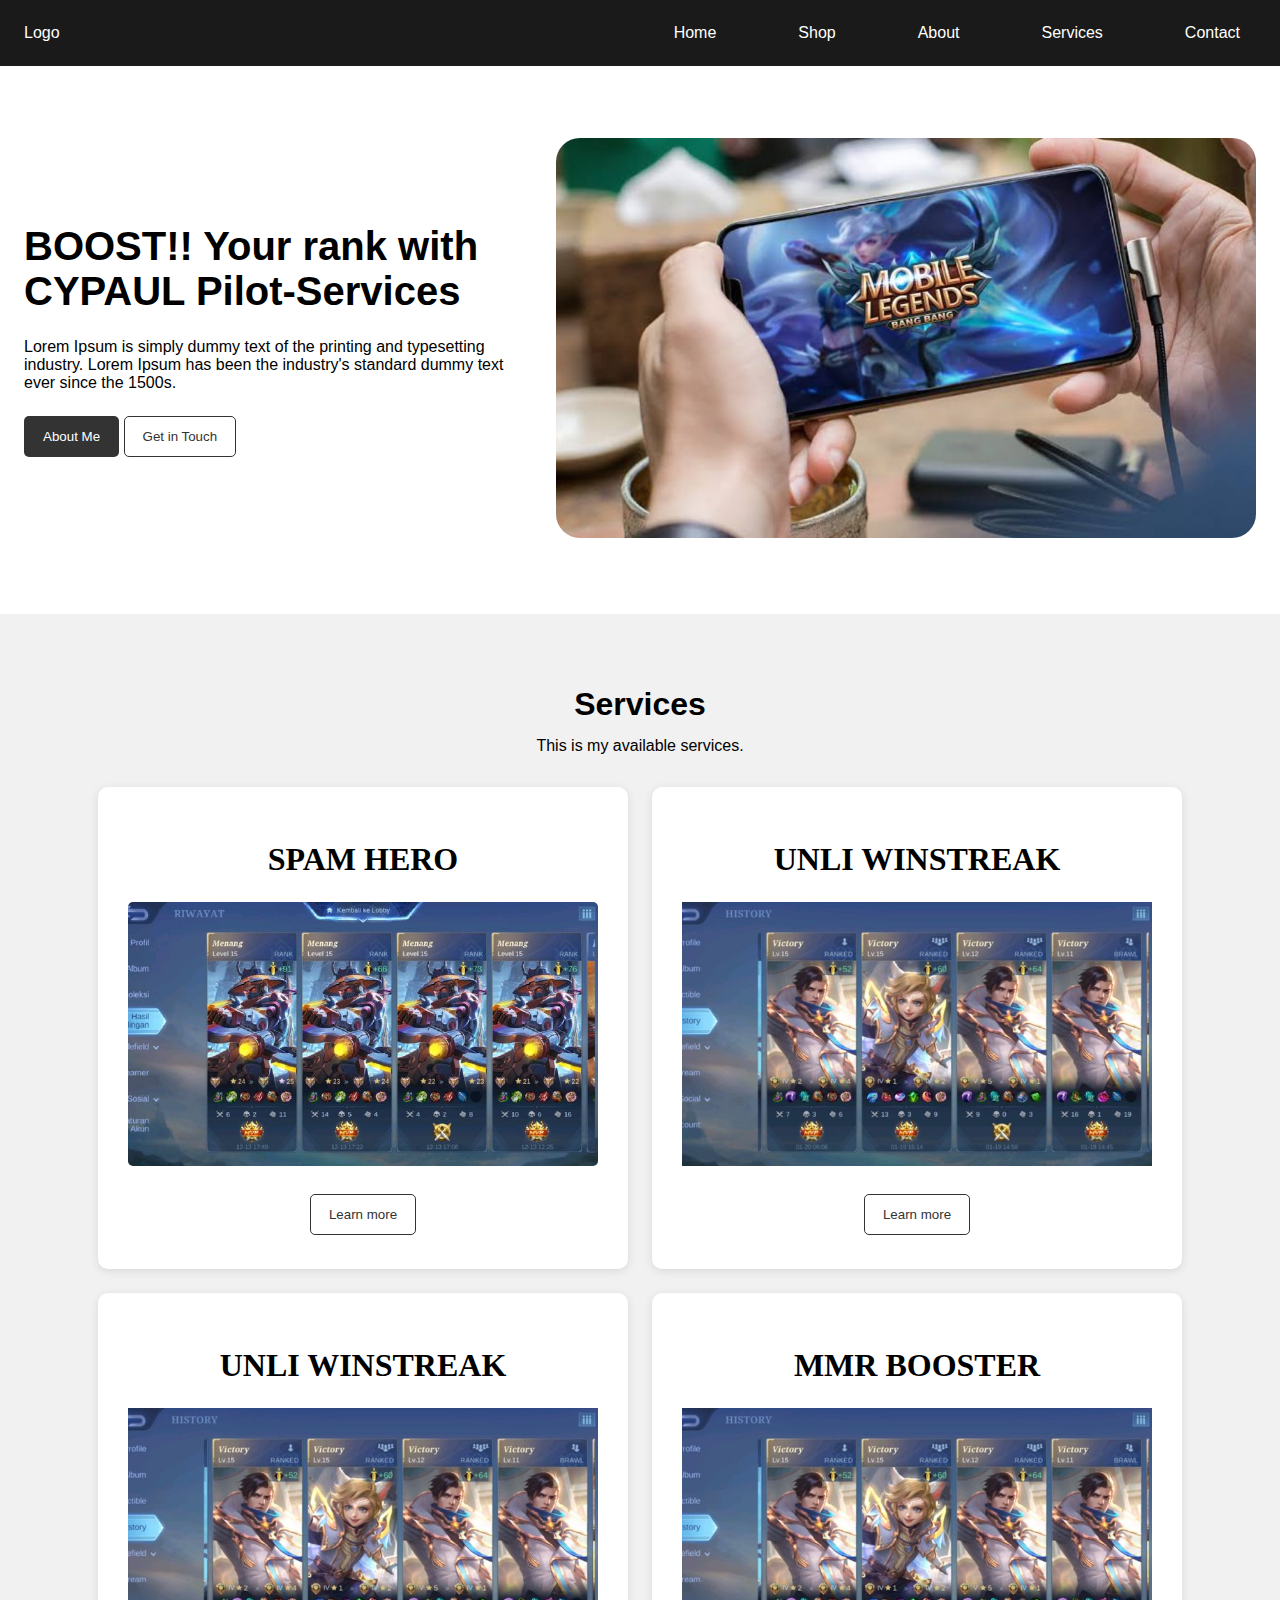
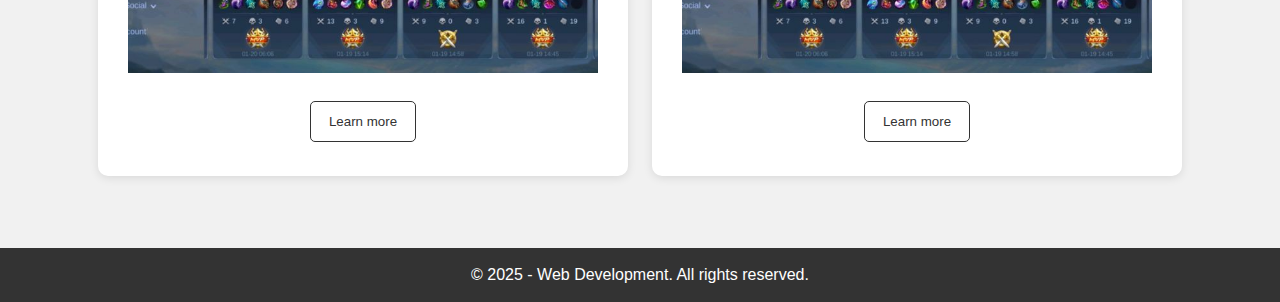
<file: index.html>
<!DOCTYPE html>
<html lang="en">

<head>
  <meta charset="UTF-8">
  <meta name="viewport" content="width=device-width, initial-scale=1.0">
  <title>1B Website - Home</title>
  <link rel="stylesheet" href="./assets/styles/style.css">
</head>

<body>
  <!-- Header -->
  <header id="header">
    <nav class="navbar container">
      <div>Logo</div>
      <input type="checkbox" class="menu-toggle" id="menu-toggle">
      <label for="menu-toggle" class="menu-btn">☰</label>
      <ul class="nav-links">
        <li><a href="./index.html"class="nav">Home</a></li>
        <li><a href="./pages/Shop.html"class="nav">Shop</a></li>
        <li><a href="./pages/about.html"class="nav">About</a></li>
        <li><a href="./pages/services.html"class="nav">Services</a></li>
        <li><a href="./pages/contact.html" class="nav">Contact</a></li>  
      </ul>
    </nav>
  </header>

  <!-- Main Content -->
  <main>
    <!-- Hero Banner Section -->
    <section id="hero-banner" class="container">
      <div class="hero-content">
        <h1>BOOST!! Your rank with CYPAUL Pilot-Services</h1>
        <p>Lorem Ipsum is simply dummy text of the printing and typesetting industry. Lorem Ipsum has been the
          industry's standard dummy text ever since the 1500s.</p>
        <div class="btn-group">
          <button class="primary-button">About Me</button>
          <button class="secondary-button">Get in Touch</button>
        </div>
      </div>

      <div class="hero-image">
        <img src="assets/image/Display.jpeg" alt="Hero Banner Image">
      </div>
    </section>

    <!-- Services Section -->
    <section id="services">
      <div class="container services-container">
        <div class="services-heading">
          <h2>Services</h2>
          <p>This is my available services.</p>
        </div>

        <div class="card-container">
          <!-- Card 1 -->
          <div class="card">
            <div class="card-header">
              <h1 class="text">SPAM HERO</h1>
              <img src="assets/image/Spam-hero.jpg" alt="Card Image" class="card-image1">
            </div>

            <div class="card-footer">
              <center><button class="secondary-button">Learn more</button></center>
            </div>
          </div>

          <!-- Card 2 -->
          <div class="card">
            <div class="card-header">
              <h1 class="text">UNLI WINSTREAK</h1>
              <img src="assets/image/Unliwinstreak.jpg" alt="Card Image">
            </div>

           

            <div class="card-footer">
             <center><button class="secondary-button">Learn more</button></center>
            </div>
          </div>

          <!-- Card3-->
          <div class="card">
            <div class="card-header">
              <h1 class="text">UNLI WINSTREAK</h1>
              <img src="assets/image/Unliwinstreak.jpg" alt="Card Image">
            </div>

           

            <div class="card-footer">
             <center><button class="secondary-button">Learn more</button></center>
            </div>
          </div>

          <!-- Card4-->
          <div class="card">
            <div class="card-header">
              <h1 class="text">MMR BOOSTER</h1>
              <img src="assets/image/Unliwinstreak.jpg" alt="Card Image">
            </div>  
            
            <div class="card-footer">
              <center><button class="secondary-button">Learn more</button></center>
            </div>
          </div>
        </div>
      </div>
    </section>
  </main>


  </div>
  <footer id="footer">
    <p>© 2025 - Web Development. All rights reserved.</p>
  </footer>
</body>

</html>
</file>
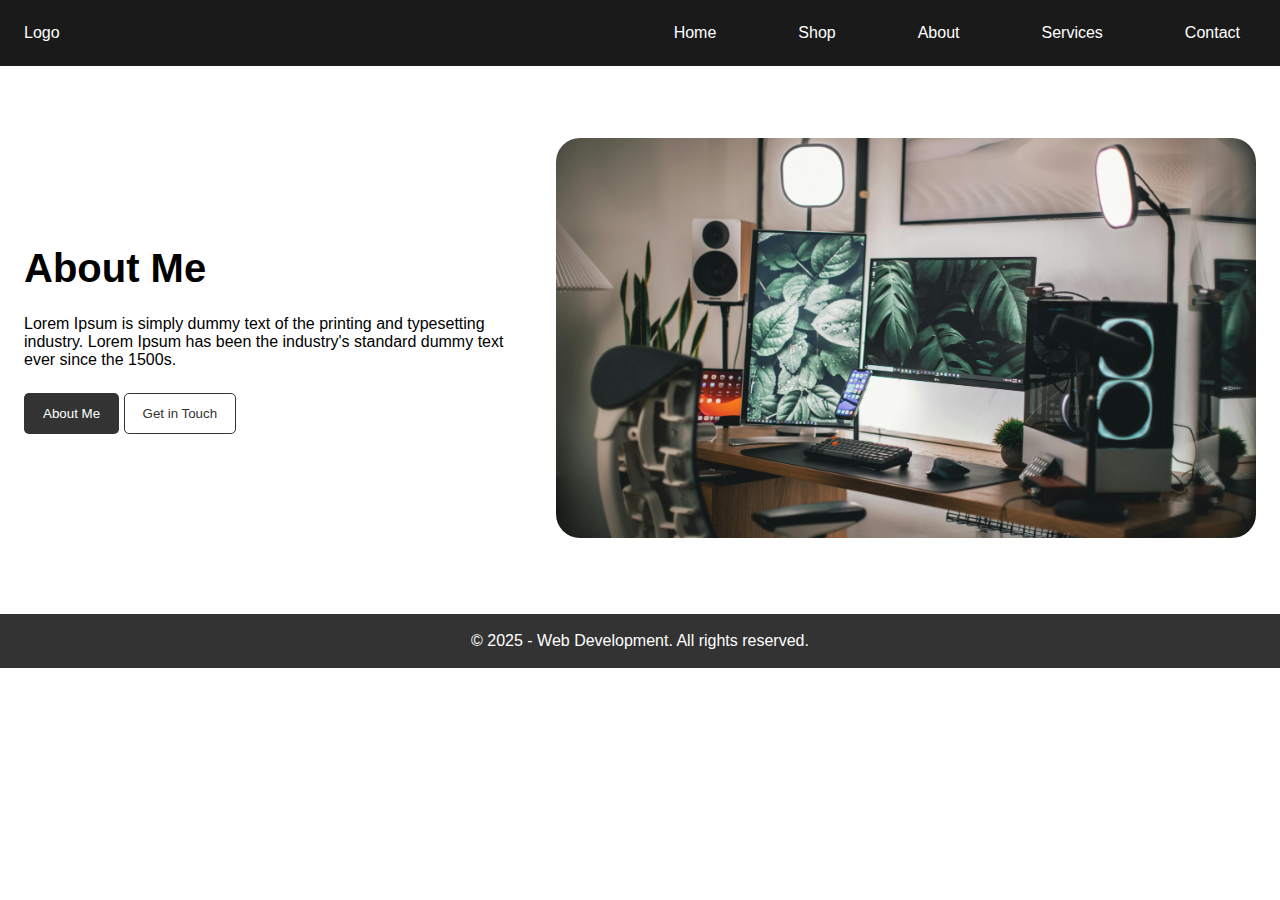
<file: pages/about.html>
<!DOCTYPE html>
<html lang="en">

<head>
  <meta charset="UTF-8">
  <meta name="viewport" content="width=device-width, initial-scale=1.0">
  <title>1B Website - About</title>
  <link rel="stylesheet" href="../assets/styles/style.css">
</head>

<body>
  <!-- Header -->
  <header id="header">
    <nav class="navbar container">
      <div>Logo</div>
      <input type="checkbox" class="menu-toggle" id="menu-toggle">
      <label for="menu-toggle" class="menu-btn">☰</label>
      <ul class="nav-links">
        <li><a href="../index.html" class="nav">Home</a></li>
        <li><a href="./Shop.html" class="nav">Shop</a></li>
        <li><a href="./about.html" class="nav">About</a></li>
        <li><a href="./services.html" class="nav">Services</a></li>
        <li><a href="./contact.html" class="nav">Contact</a></li>
      </ul>
    </nav>
  </header>

  <!-- Main Content -->
  <main>
    <!-- Hero Banner Section -->
    <section id="hero-banner" class="container">
      <div class="hero-content">
        <h1>About Me</h1>
        <p>Lorem Ipsum is simply dummy text of the printing and typesetting industry. Lorem Ipsum has been the
          industry's standard dummy text ever since the 1500s.</p>
        <div class="btn-group">
          <button class="primary-button">About Me</button>
          <button class="secondary-button">Get in Touch</button>
        </div>
      </div>

      <div class="hero-image">
        <img src="../assets/image/hero-banner-image.jpg" alt="Hero Banner Image">
      </div>
    </section>
  </main>

  <footer id="footer">
    <p>© 2025 - Web Development. All rights reserved.</p>
  </footer>
</body>

</html>
</file>
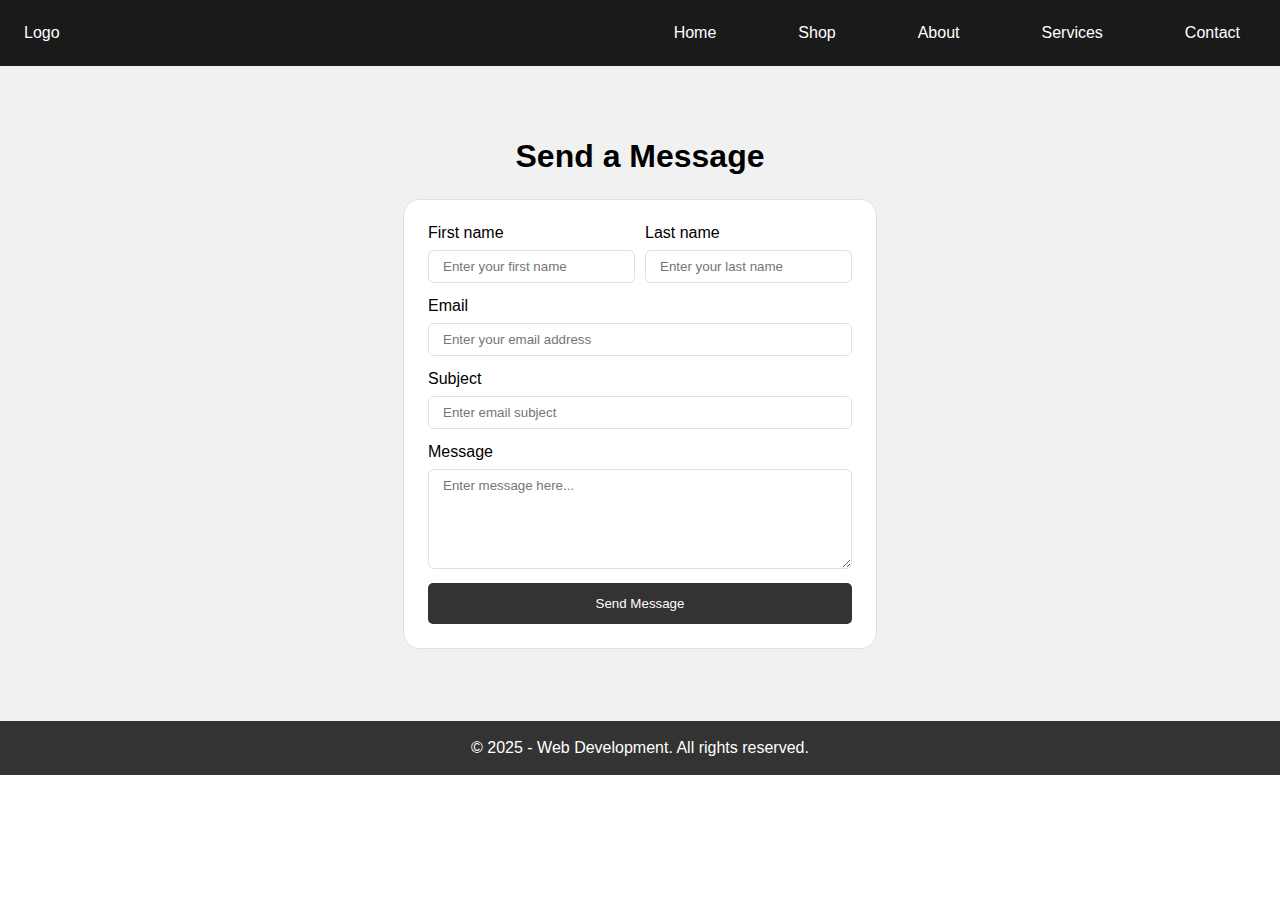
<file: pages/contact.html>
<!DOCTYPE html>
<html lang="en">

<head>
  <meta charset="UTF-8">
  <meta name="viewport" content="width=device-width, initial-scale=1.0">
  <title>1B Website - Contact</title>
  <link rel="stylesheet" href="../assets/styles/style.css">
</head>

<body>
  <!-- Header -->
  <header id="header">
    <nav class="navbar container">
      <div>Logo</div>
      <input type="checkbox" class="menu-toggle" id="menu-toggle">
      <label for="menu-toggle" class="menu-btn">☰</label>
      <ul class="nav-links">
        <li><a href="../index.html" class="nav">Home</a></li>
        <li><a href="./Shop.html" class="nav">Shop</a></li>
        <li><a href="./about.html" class="nav">About</a></li>
        <li><a href="./services.html" class="nav">Services</a></li>
        <li><a href="./contact.html" class="nav">Contact</a></li>
      </ul>
    </nav>
  </header>

  <!-- Main Content -->
  <main>
    <section id="contact">
      <div class="container">
        <h1 class="message">Send a Message</h1>

        <form action="./submission.html">
          <div class="fullname">
            <div class="form-group">
              <label for="firstName">First name</label>
              <input type="text" id="firstName" placeholder="Enter your first name" required>
            </div>
  
            <div class="form-group">
              <label for="lastName">Last name</label>
              <input type="text" id="lastName" placeholder="Enter your last name" required>
            </div>
          </div>

          <div class="form-group">
            <label for="email">Email</label>
            <input type="email" id="email" placeholder="Enter your email address" required>
          </div>

          <div class="form-group">
            <label for="subject">Subject</label>
            <input type="text" id="subject" placeholder="Enter email subject" required>
          </div>

          <div class="form-group">
            <label for="message">Message</label>
            <textarea id="message" placeholder="Enter message here..." required></textarea>
          </div>

          <button type="submit" class="primary-button">Send Message</button>
        </form>
       
      </div>
    </section>
  </main>

  <footer id="footer">
    <p>© 2025 - Web Development. All rights reserved.</p>
  </footer>
</body>

</html>
</file>
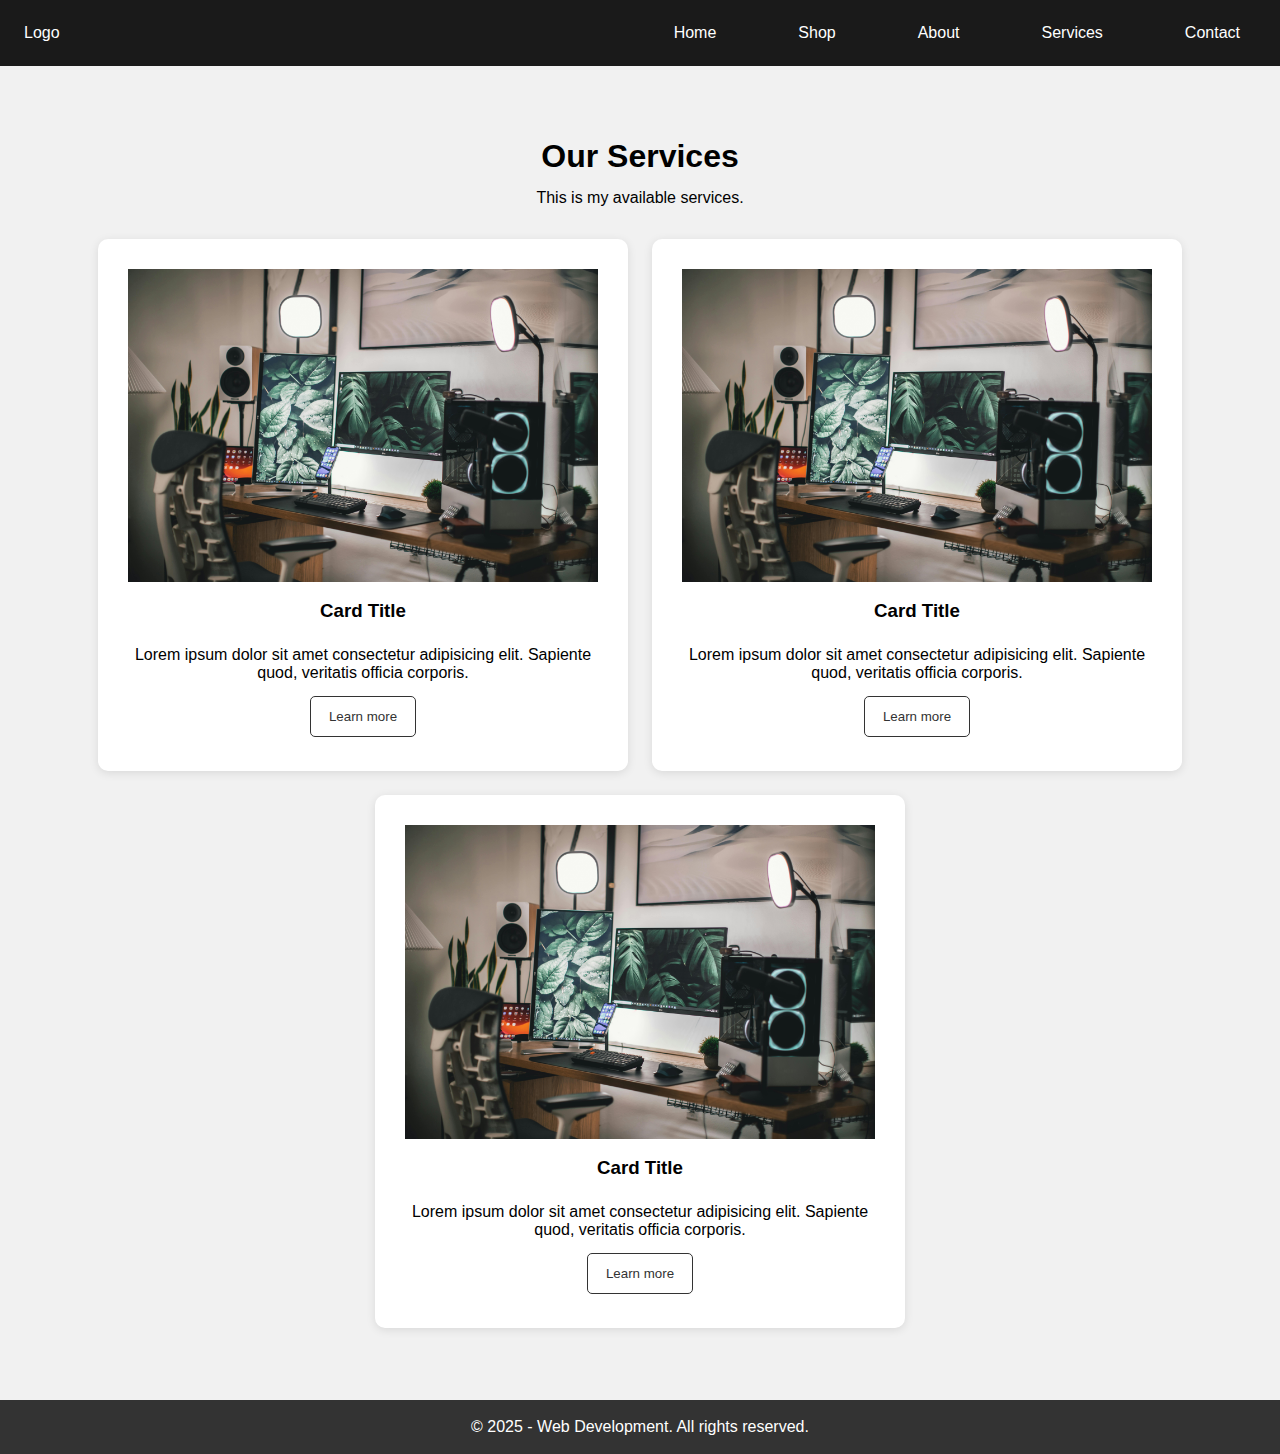
<file: pages/services.html>
<!DOCTYPE html>
<html lang="en">

<head>
  <meta charset="UTF-8">
  <meta name="viewport" content="width=device-width, initial-scale=1.0">
  <title>1B Website - Services</title>
  <link rel="stylesheet" href="../assets/styles/style.css">
</head>

<body>
  <!-- Header -->
  <header id="header">
    <nav class="navbar container">
      <div>Logo</div>
      <input type="checkbox" class="menu-toggle" id="menu-toggle">
      <label for="menu-toggle" class="menu-btn">☰</label>
      <ul class="nav-links">
        <li><a href="../index.html" class="nav">Home</a></li>
        <li><a href="./Shop.html" class="nav">Shop</a></li>
        <li><a href="./about.html" class="nav">About</a></li>
        <li><a href="./services.html" class="nav">Services</a></li>
        <li><a href="./contact.html" class="nav">Contact</a></li>
      </ul>
    </nav>
  </header>

  <!-- Main Content -->
  <main>
    <!-- Services Section -->
    <section id="services">
      <div class="container services-container">
        <div class="services-heading">
          <h2>Our Services</h2>
          <p>This is my available services.</p>
        </div>

        <div class="card-container">
          <!-- Card 1 -->
          <div class="card">
            <div class="card-header">
              <img src="../assets/image/hero-banner-image.jpg" alt="Card Image">
              <h3>Card Title</h3>
            </div>

            <div class="card-body">
              Lorem ipsum dolor sit amet consectetur adipisicing elit. Sapiente quod, veritatis officia corporis.
            </div>

            <div class="card-footer">
              <button class="secondary-button">Learn more</button>
            </div>
          </div>

          <!-- Card 2 -->
          <div class="card">
            <div class="card-header">
              <img src="../assets/image/hero-banner-image.jpg" alt="Card Image">
              <h3>Card Title</h3>
            </div>

            <div class="card-body">
              Lorem ipsum dolor sit amet consectetur adipisicing elit. Sapiente quod, veritatis officia corporis.
            </div>

            <div class="card-footer">
              <button class="secondary-button">Learn more</button>
            </div>
          </div>

          <!-- Card 3 -->
          <div class="card">
            <div class="card-header">
              <img src="../assets/image/hero-banner-image.jpg" alt="Card Image">
              <h3>Card Title</h3>
            </div>

            <div class="card-body">
              Lorem ipsum dolor sit amet consectetur adipisicing elit. Sapiente quod, veritatis officia corporis.
            </div>

            <div class="card-footer">
              <button class="secondary-button">Learn more</button>
            </div>
          </div>
        </div>
      </div>
    </section>
  </main>

  <footer id="footer">
    <p>© 2025 - Web Development. All rights reserved.</p>
  </footer>
</body>

</html>
</file>
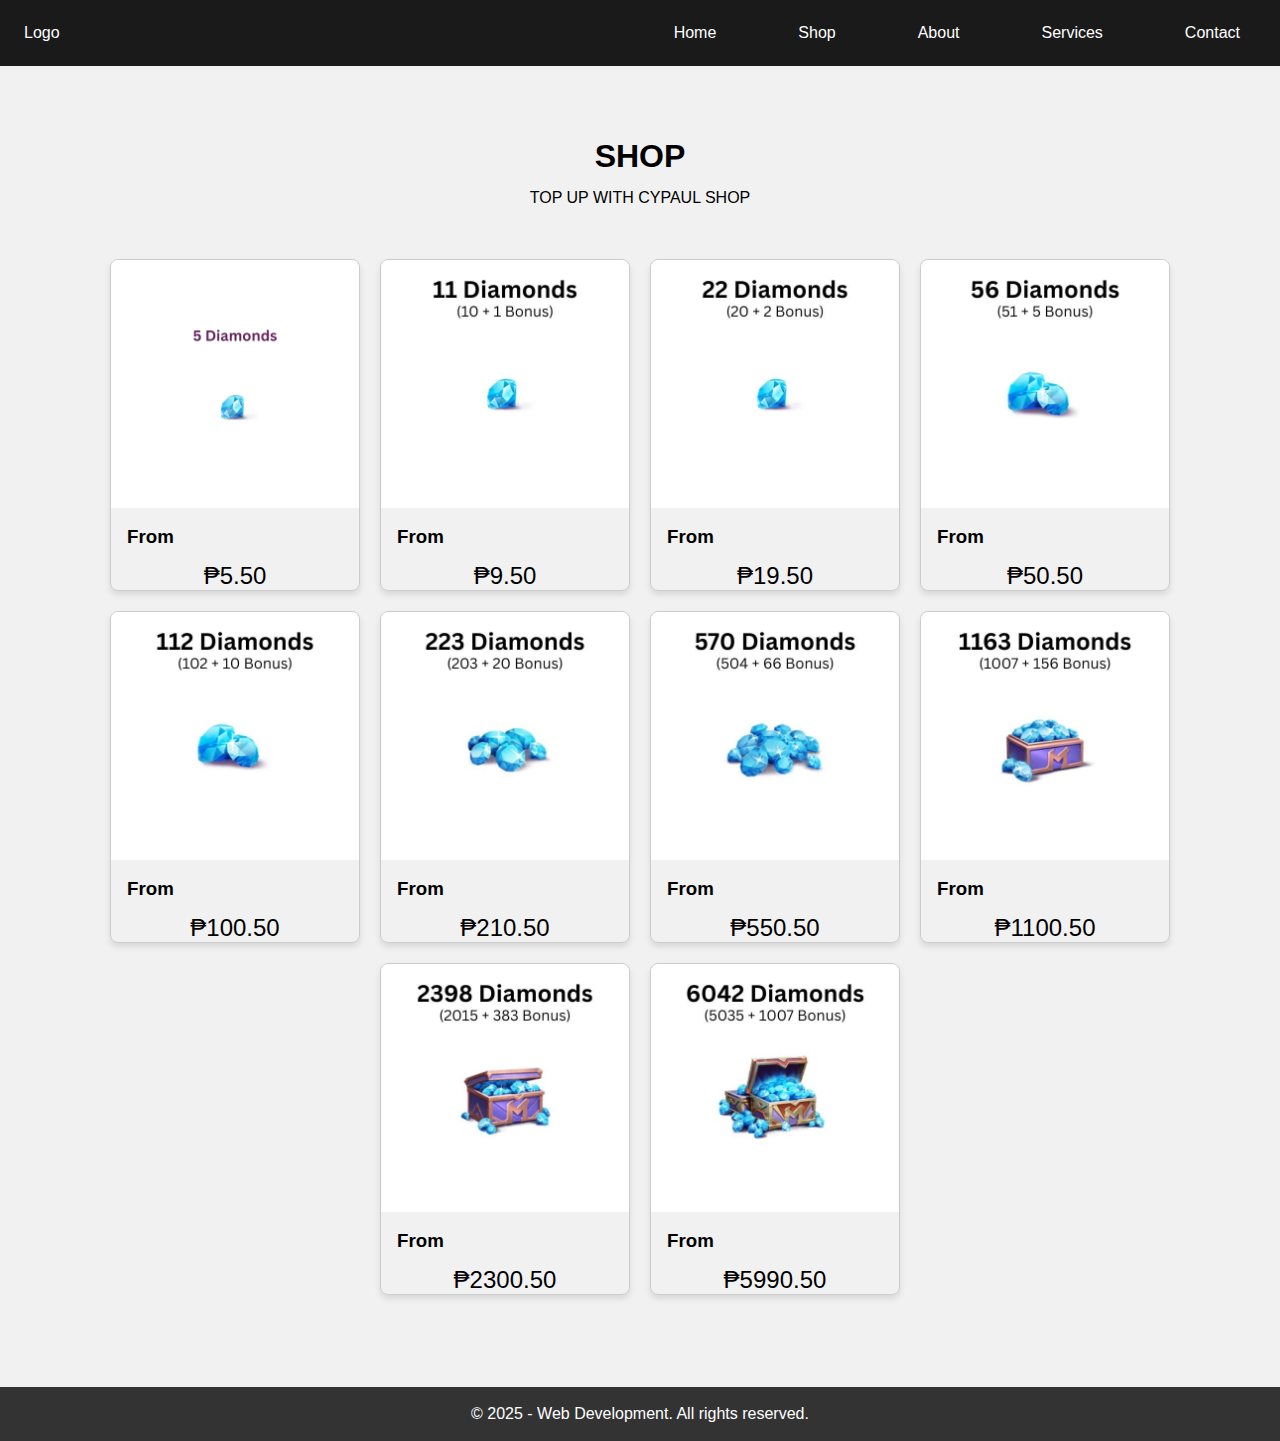
<file: pages/Shop.html>
<!DOCTYPE html>
<html lang="en">
<head>
    <meta charset="UTF-8">
    <meta name="viewport" content="width=device-width, initial-scale=1.0">
    <title>Shop</title>
    <link rel="stylesheet" href="../assets/styles/style.css">
</head>
<body>
    <header id="header">
        <nav class="navbar container">
          <div>Logo</div>
          <input type="checkbox" class="menu-toggle" id="menu-toggle">
          <label for="menu-toggle" class="menu-btn">☰</label>
          <ul class="nav-links">
        <li><a href="../index.html" class="nav">Home</a></li>
        <li><a href="./Shop.html" class="nav">Shop</a></li>
        <li><a href="./about.html" class="nav">About</a></li>
        <li><a href="./services.html" class="nav">Services</a></li>
        <li><a href="./contact.html" class="nav">Contact</a></li>
          </ul>
        </nav>
      </header> 

    <section id="services">
        <div class="container services-container">
          <div class="services-heading">
            <h2>SHOP</h2>
            <p>TOP UP WITH CYPAUL SHOP</p>
          </div>
          <div class="shop-container">
           <!-- Card 1 -->
<div class="shop">
  <div class="shop-inner">
    <div class="shop-header">
      <img src="../assets/image/5 Diamonds.png" alt="Shop Image">
      <h3>From</h3>
    </div>
    <div class="shop-body">₱5.50</div>
  </div>
</div>

<!-- Card 2 -->
<div class="shop">
  <div class="shop-inner">
    <div class="shop-header">
      <img src="../assets/image/11.jpg" alt="Shop Image">
      <h3>From</h3>
    </div>
    <div class="shop-body">₱9.50</div>
  </div>
</div>

<!-- Card 3 -->
<div class="shop">
  <div class="shop-inner">
    <div class="shop-header">
      <img src="../assets/image/22.jpg" alt="Shop Image">
      <h3>From</h3>
    </div>
    <div class="shop-body">₱19.50</div>
  </div>
</div>
<!-- Card 4 -->
<div class="shop">
  <div class="shop-inner">
    <div class="shop-header">
      <img src="../assets/image/56.jpg" alt="Shop Image">
      <h3>From</h3>
    </div>
    <div class="shop-body">₱50.50</div>
  </div>
</div>
<!-- Card 5 -->
<div class="shop">
  <div class="shop-inner">
    <div class="shop-header">
      <img src="../assets/image/112.jpg" alt="Shop Image">
      <h3>From</h3>
    </div>
    <div class="shop-body">₱100.50</div>
  </div>
</div>
<!-- Card 6 -->
<div class="shop">
  <div class="shop-inner">
    <div class="shop-header">
      <img src="../assets/image/223.jpg" alt="Shop Image">
      <h3>From</h3>
    </div>
    <div class="shop-body">₱210.50</div>
  </div>
</div>
<!-- Card 7 -->
<div class="shop">
  <div class="shop-inner">
    <div class="shop-header">
      <img src="../assets/image/570.jpg" alt="Shop Image">
      <h3>From</h3>
    </div>
    <div class="shop-body">₱550.50</div>
  </div>
</div>
<!-- Card 8 -->
<div class="shop">
  <div class="shop-inner">
    <div class="shop-header">
      <img src="../assets/image/1163.jpg" alt="Shop Image">
      <h3>From</h3>
    </div>
    <div class="shop-body">₱1100.50</div>
  </div>
</div>
<!-- Card 9 -->
<div class="shop">
  <div class="shop-inner">
    <div class="shop-header">
      <img src="../assets/image/2398.jpg" alt="Shop Image">
      <h3>From</h3>
    </div>
    <div class="shop-body">₱2300.50</div>
  </div>
</div>
<!-- Card 10 -->
<div class="shop">
  <div class="shop-inner">
    <div class="shop-header">
      <img src="../assets/image/6042.jpg" alt="Shop Image">
      <h3>From</h3>
    </div>
    <div class="shop-body">₱5990.50</div>
  </div>
</div>
                 
              </div>
            </div>
          </div>
        </div>
      </section>
    </main>
         
    
  
    <footer id="footer">
      <p>© 2025 - Web Development. All rights reserved.</p>
    </footer>
  </body>
          
  </body>
    
</body>
</html>
</file>
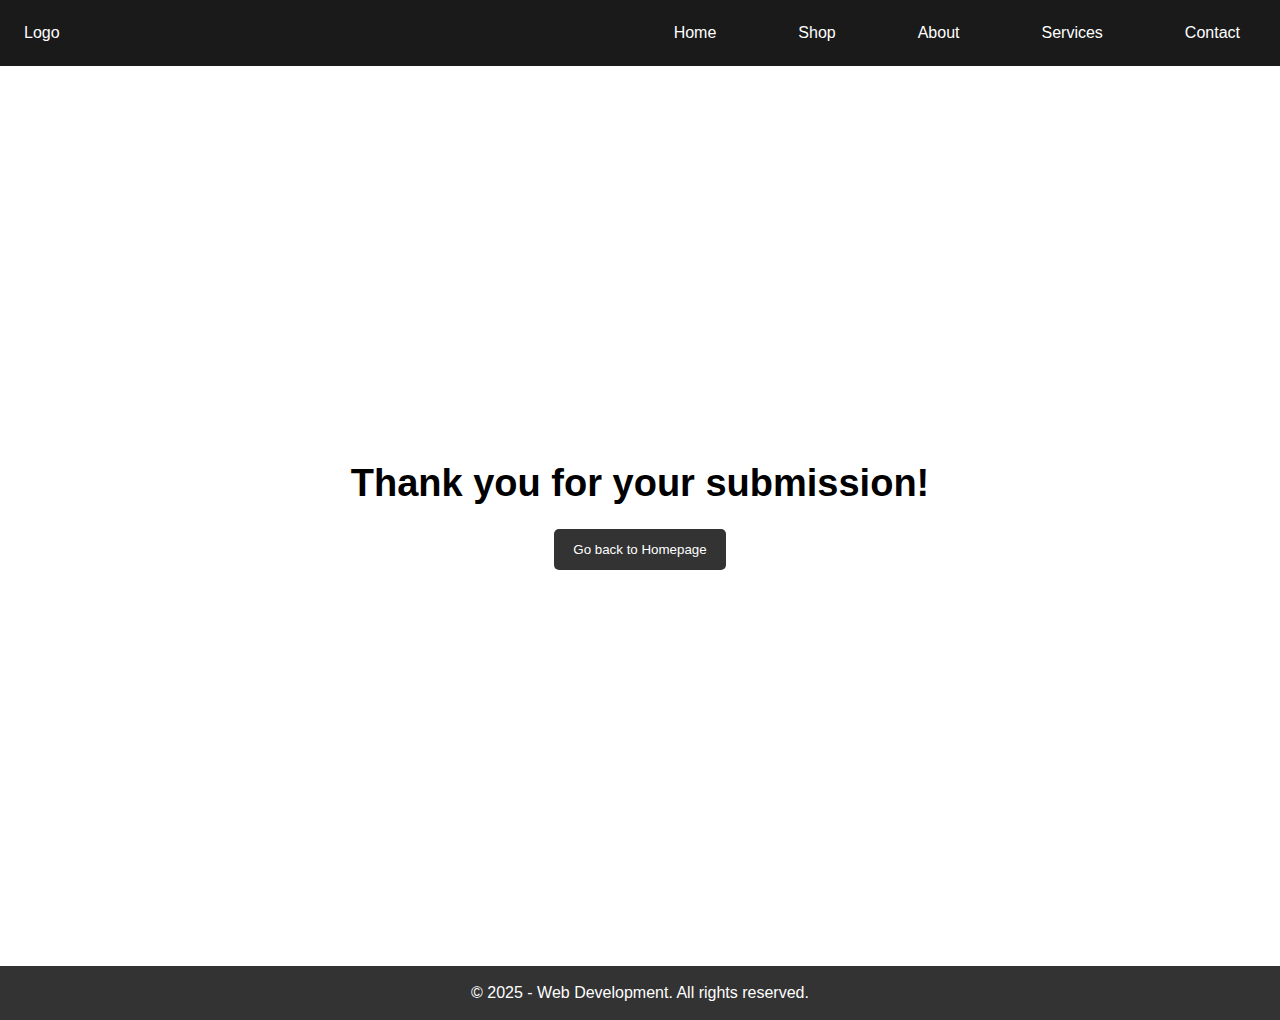
<file: pages/submission.html>
<!DOCTYPE html>
<html lang="en">

<head>
  <meta charset="UTF-8">
  <meta name="viewport" content="width=device-width, initial-scale=1.0">
  <title>1B Website - Contact</title>
  <link rel="stylesheet" href="../assets/styles/style.css">
</head>

<body>
  <!-- Header -->
  <header id="header">
    <nav class="navbar container">
      <div>Logo</div>
      <input type="checkbox" class="menu-toggle" id="menu-toggle">
      <label for="menu-toggle" class="menu-btn">☰</label>
      <ul class="nav-links">
        <li><a href="../index.html" class="nav">Home</a></li>
        <li><a href="./Shop.html" class="nav">Shop</a></li>
        <li><a href="./about.html" class="nav">About</a></li>
        <li><a href="./services.html" class="nav">Services</a></li>
        <li><a href="./contact.html" class="nav">Contact</a></li>

      </ul>
    </nav>
  </header>

  <!-- Main Content -->
  <main>
    <section id="submission">
      <h1>Thank you for your submission!</h1>
      <a href="../index.html"><button class="primary-button">Go back to Homepage</button></a>
    </section>
  </main>

  <footer id="footer">
    <p>© 2025 - Web Development. All rights reserved.</p>
  </footer>
</body>

</html>
</file>
<file: assets/styles/style.css>
/* 
-- Responsive Breakpoints
sm: 640px - mobile phone size
md: 768px - Tablet size
lg: 1024px - Laptop standard size
xl: 1280px -- larger wide desktop size
*/

/* Reusable Styles */
@import "button.css";
@import "card.css";

/* Section Styles */
@import "navbar.css";
@import "hero-banner.css";
@import "services.css";
@import "contact.css";
@import "submission.css";
@import "footer.css";
@import "shop.css";

* {
  margin: 0;
  padding: 0;
  box-sizing: border-box;
}

html, body {
  font-family: Arial, Helvetica, sans-serif;
  overflow-x: hidden;
}

.container {
  max-width: 1280px;
  margin: 0 auto;
}
</file>
